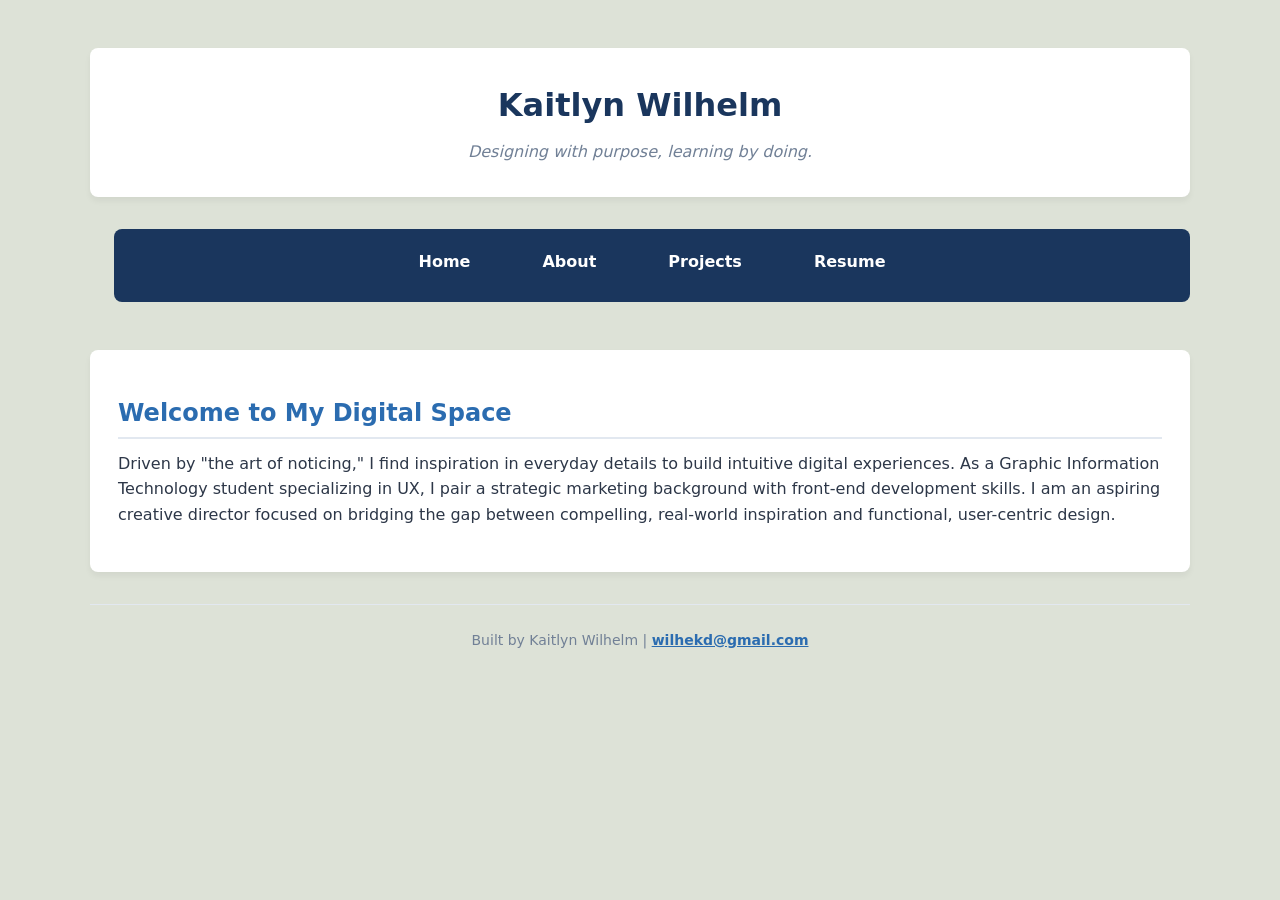
<file: index.html>
<!DOCTYPE html>
<html lang="en">
<head>
    <meta charset="UTF-8">
    <meta name="viewport" content="width=device-width, initial-scale=1.0">
    <link rel="stylesheet" href="styles.css"> 
    <title>Kaitlyn Wilhelm | Design & Development Portfolio</title>
</head>
<body>
    <header> 
        <h1>Kaitlyn Wilhelm</h1>
        <p>Designing with purpose, learning by doing.</p>
    </header>
     <nav>
    <ul>
        <li><a href="index.html">Home</a></li>
        <li><a href="about.html">About</a></li>
        <li><a href="projects.html">Projects</a></li>
        <li><a href="resume.html">Resume</a></li>
    </ul>
</nav>
    <main>
        <section class="hero-intro">
            <h2>Welcome to My Digital Space</h2>
            <p>Driven by "the art of noticing," I find inspiration in everyday details to build intuitive digital experiences. As a Graphic Information Technology student specializing in UX, I pair a strategic marketing background with front-end development skills. I am an aspiring creative director focused on bridging the gap between compelling, real-world inspiration and functional, user-centric design.</p>
        </section>
    </main>
    <footer>
        <p>Built by Kaitlyn Wilhelm | <a href="mailto:wilhekd@gmail.com">wilhekd@gmail.com</a></p>
    </footer>
</body>
</html>
</file>
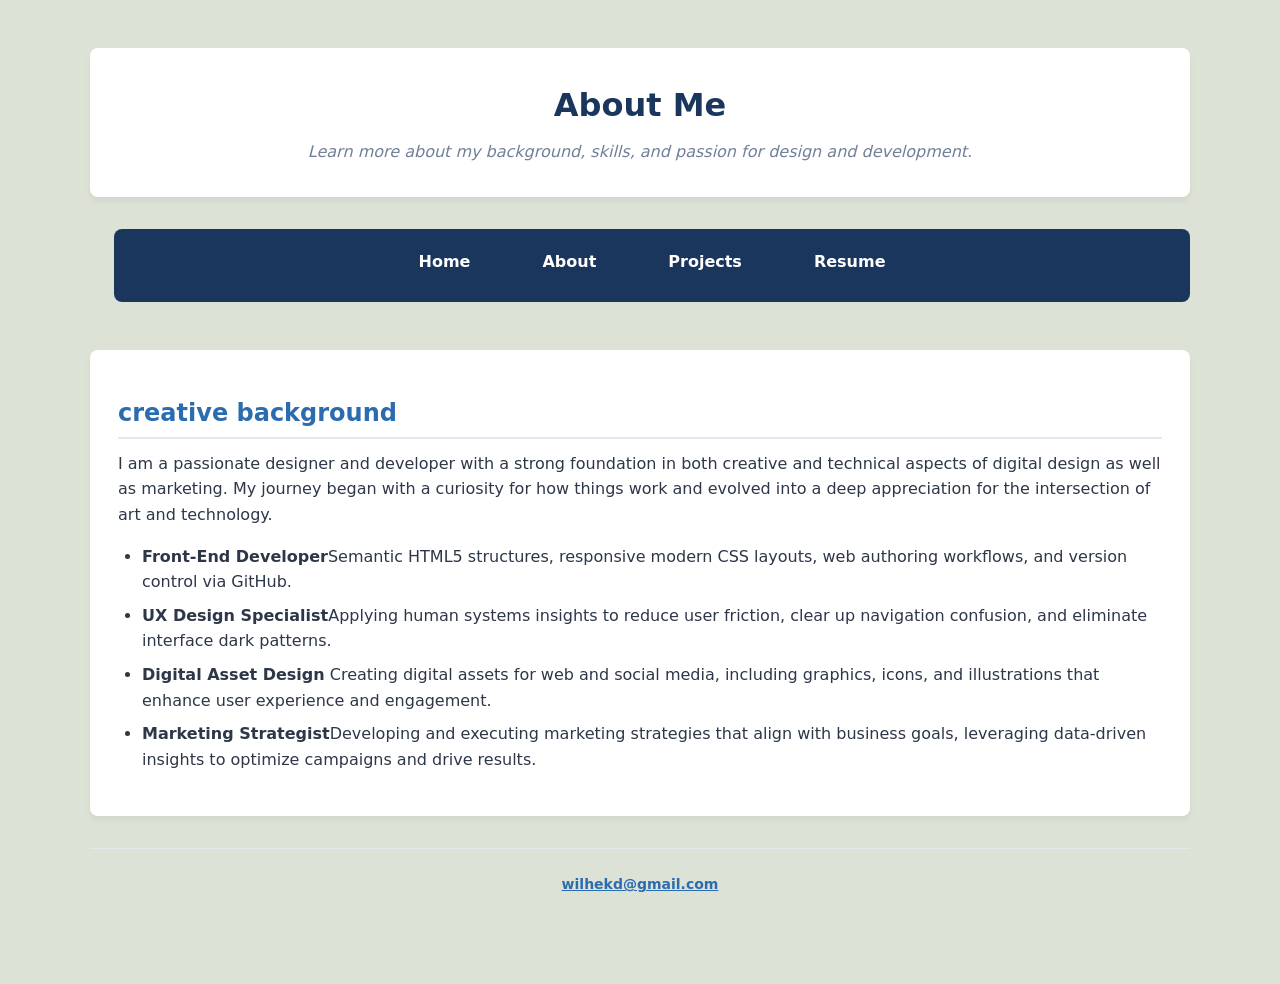
<file: about.html>
<!DOCTYPE html>
<html lang="en">
<head>
    <meta charset="UTF-8">
    <meta name="viewport" content="width=device-width, initial-scale=1.0">
    <link rel="stylesheet" href="styles.css">
    <title>About Me | Kaitlyn Wilhelm</title>
</head>
<body>
     <header>
        <h1>About Me</h1>
        <p>Learn more about my background, skills, and passion for design and development.</p>
     </header>
<nav>
    <ul>
        <li><a href="index.html">Home</a></li>
        <li><a href="about.html">About</a></li>
        <li><a href="projects.html">Projects</a></li>
        <li><a href="resume.html">Resume</a></li>
    </ul>
</nav>
<main>
    <section class="about-content">
        <h2>creative background</h2>
        <p>I am a passionate designer and developer with a strong foundation in both creative and technical aspects of digital design as well as marketing. My journey began with a curiosity for how things work and evolved into a deep appreciation for the intersection of art and technology.</p>
   
   <ul>
       <li><strong> Front-End Developer</strong>Semantic HTML5 structures, responsive modern CSS layouts, web authoring workflows, and version control via GitHub.</li>
       <li><strong>UX Design Specialist</strong>Applying human systems insights to reduce user friction, clear up navigation confusion, and eliminate interface dark patterns.</li>
       <li><strong>Digital Asset Design</strong> Creating digital assets for web and social media, including graphics, icons, and illustrations that enhance user experience and engagement.</li>
       <li><strong>Marketing Strategist</strong>Developing and executing marketing strategies that align with business goals, leveraging data-driven insights to optimize campaigns and drive results.</li>
   </ul>
</section>
</main>
<footer> <p><a href="mailto:wilhekd@gmail.com">wilhekd@gmail.com</a></p>
</footer>  
</body>
</html>
</file>
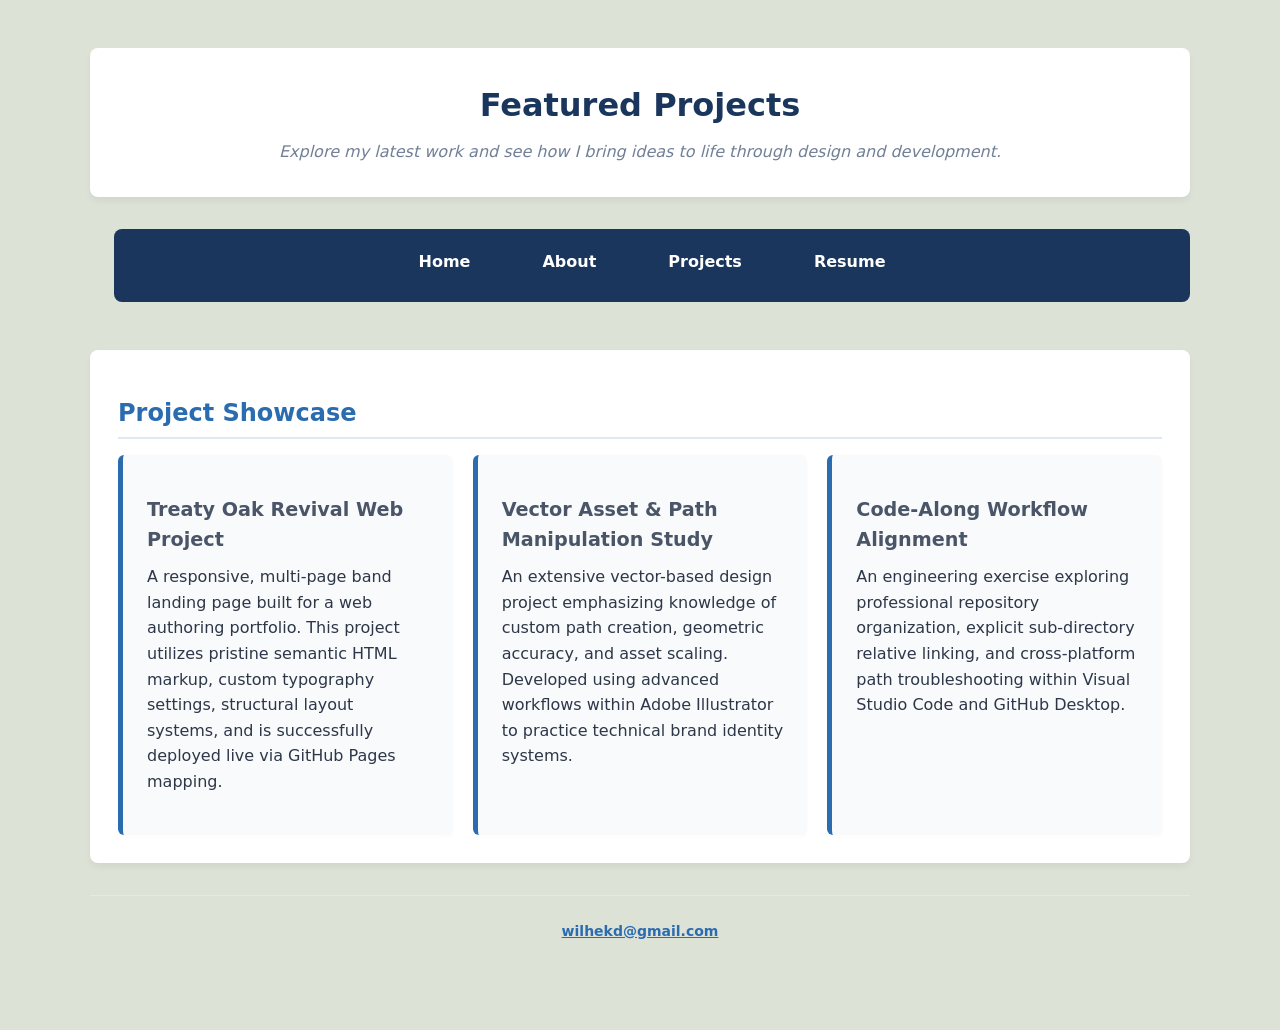
<file: projects.html>
<!DOCTYPE html>
<html lang="en">
<head>
    <meta charset="UTF-8">
    <meta name="viewport" content="width=device-width, initial-scale=1.0">
    <link rel="stylesheet" href="styles.css">
    <title>Projects | Kaitlyn Wilhelm</title>
</head>
<body>
    <header>
        <h1>Featured Projects</h1>
        <p>Explore my latest work and see how I bring ideas to life through design and development.</p>
    </header>
    <nav>
    <ul>
        <li><a href="index.html">Home</a></li>
        <li><a href="about.html">About</a></li>
        <li><a href="projects.html">Projects</a></li>
        <li><a href="resume.html">Resume</a></li>
    </ul>
</nav>
    <main>
        <section class="projects-section">
            <h2>Project Showcase</h2> 
            <div class="project-grid">
                <article class="project-card">
                    <h3>Treaty Oak Revival Web Project</h3>
                    <p>A responsive, multi-page band landing page built for a web authoring portfolio. This project utilizes pristine semantic HTML markup, custom typography settings, structural layout systems, and is successfully deployed live via GitHub Pages mapping.</p>
                </article>

                <article class="project-card">
                    <h3>Vector Asset & Path Manipulation Study</h3>
                    <p>An extensive vector-based design project emphasizing knowledge of custom path creation, geometric accuracy, and asset scaling. Developed using advanced workflows within Adobe Illustrator to practice technical brand identity systems.</p>
                </article>

                <article class="project-card">
                    <h3>Code-Along Workflow Alignment</h3>
                    <p>An engineering exercise exploring professional repository organization, explicit sub-directory relative linking, and cross-platform path troubleshooting within Visual Studio Code and GitHub Desktop.</p>
                </article>
            </div>
        </section>    
    </main>
    <footer>
        <p><a href="mailto:wilhekd@gmail.com">wilhekd@gmail.com</a></p>
    </footer>
</body>
</html>
</file>
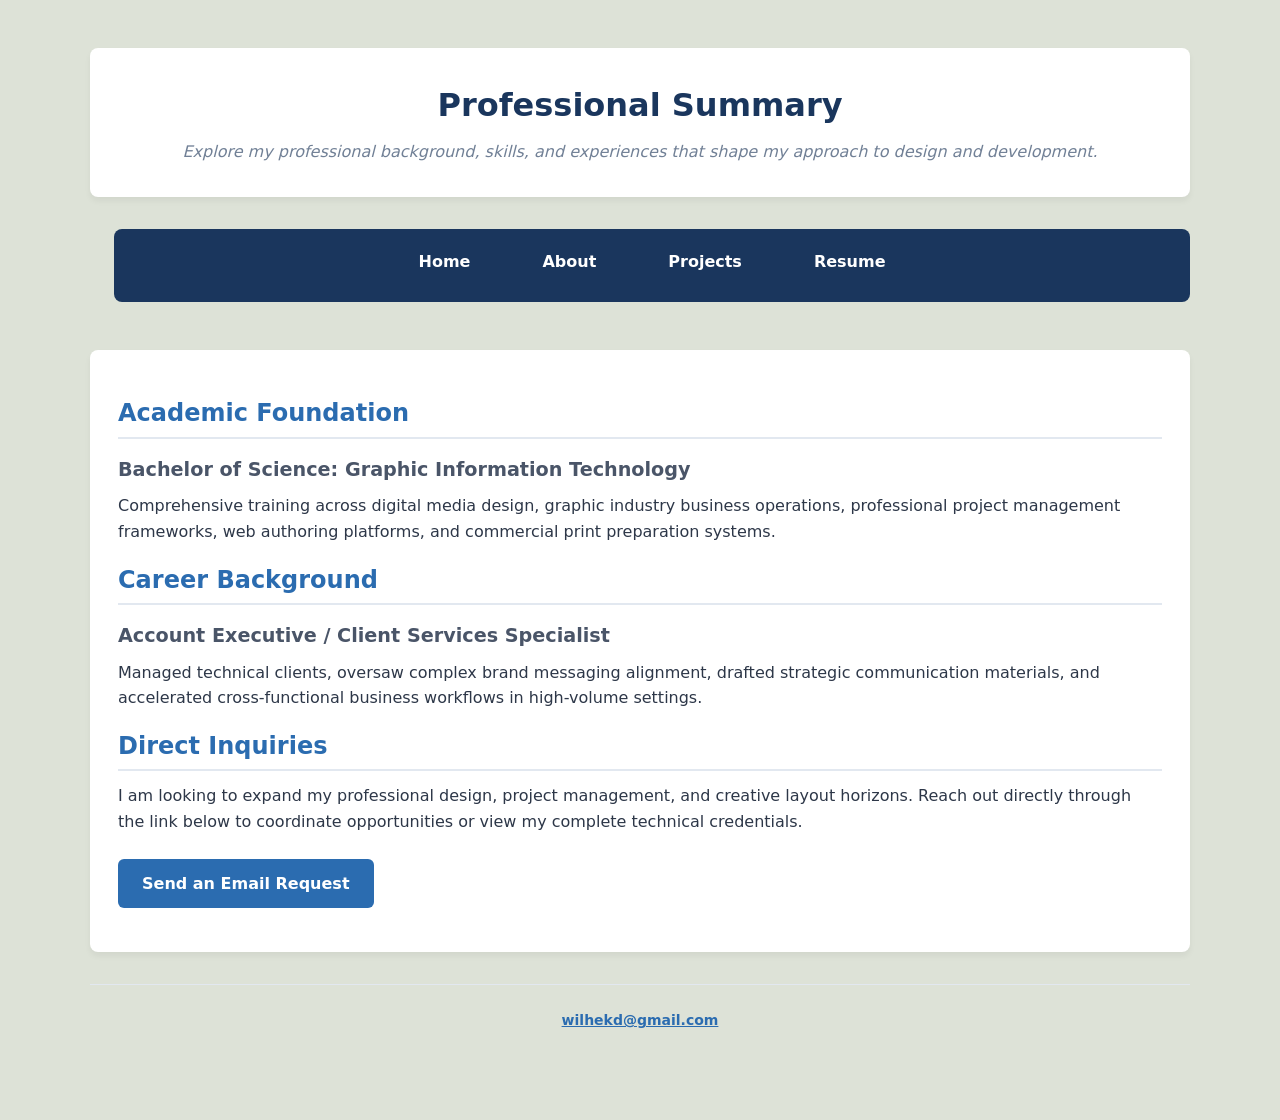
<file: resume.html>
<!DOCTYPE html>
<html lang="en">
<head>
    <meta charset="UTF-8">
    <meta name="viewport" content="width=device-width, initial-scale=1.0">
    <link rel="stylesheet" href="styles.css">
    <title>Resume | Kaitlyn Wilhelm</title>
</head>
<body>
    <header>
        <h1>Professional Summary</h1>
        <p>Explore my professional background, skills, and experiences that shape my approach to design and development.</p>
    </header>
    <nav>
    <ul>
        <li><a href="index.html">Home</a></li>
        <li><a href="about.html">About</a></li>
        <li><a href="projects.html">Projects</a></li>
        <li><a href="resume.html">Resume</a></li>
    </ul>
</nav>
    <main>  
        <section class="resume-section">
            <h2>Academic Foundation</h2>
            <div class="resume-item">
                <h3>Bachelor of Science: Graphic Information Technology</h3>
                <p>Comprehensive training across digital media design, graphic industry business operations, professional project management frameworks, web authoring platforms, and commercial print preparation systems.</p>
            </div>

            <h2>Career Background</h2>
            <div class="resume-item">
                <h3>Account Executive / Client Services Specialist</h3>
                <p>Managed technical clients, oversaw complex brand messaging alignment, drafted strategic communication materials, and accelerated cross-functional business workflows in high-volume settings.</p>
            </div>

            <h2>Direct Inquiries</h2>
            <div class="resume-item">
                <p>I am looking to expand my professional design, project management, and creative layout horizons. Reach out directly through the link below to coordinate opportunities or view my complete technical credentials.</p>
                <p><a href="mailto:wilhekd@gmail.com" class="resume-cta">Send an Email Request</a></p>
            </div>
        </section>
    </main>
    <footer>
        <p><a href="mailto:wilhekd@gmail.com">wilhekd@gmail.com</a></p>
    </footer>
</body>
</html>
</file>
<file: styles.css>
/* CSS Styles by Wilhelm K. D. */

/* GLOBAL (base) MOBILE FIRST*/
* {
    box-sizing: border-box;
    margin: 0;
    padding: 0;
}

 body {
    font-family: 'Segoe UI', system-ui, -apple-system, sans-serif;
    line-height: 1.6;
    color: #2D3748;  
    background-color: #dde2d7;
    padding: 1rem;
    
     display: grid;
    grid-template-columns: 1fr;
    gap: 1.5rem;
}


h1 { color: #1A365D; font-size: 2rem; margin-bottom: 0.5rem; }
h2 { color: #2B6CB0; font-size: 1.5rem; margin-top: 1rem; margin-bottom: 0.75rem; border-bottom: 2px solid #E2E8F0; padding-bottom: 0.25rem; }
h3 { color: #4A5568; font-size: 1.2rem; margin-top: 1rem; margin-bottom: 0.5rem; }
p { margin-bottom: 1rem; }
ul { margin-left: 1.5rem; margin-bottom: 1rem; }
li { margin-bottom: 0.5rem; }
header {
    background: #FFFFFF;
    padding: 2rem 1rem;
    border-radius: 8px;
    box-shadow: 0 4px 6px rgba(0, 0, 0, 0.05);
    text-align: center;
}
header p {
    color: #718096;
    font-style: italic;
    margin-bottom: 0;
}


nav ul {
    list-style: none;
    display: flex;
    flex-direction: column; 
    gap: 0.5rem;
    background: #1A365D;
    padding: 1rem;
    border-radius: 8px;
}

nav a {
    color: #FFFFFF;
    text-decoration: none;
    font-weight: 600;
    display: block;
    text-align: center;
    padding: 0.75rem;
    border-radius: 6px;
    background: rgba(255, 255, 255, 0.05);
    transition: background 0.2s ease, transform 0.1s ease;
}

nav a:hover, nav a:focus {
    background: #2B6CB0;
    outline: none;
}

main {
    background: #FFFFFF;
    padding: 1.75rem;
    border-radius: 8px;
    box-shadow: 0 4px 6px rgba(0, 0, 0, 0.05);
}


.project-grid {
    display: grid;
    grid-template-columns: 1fr;
    gap: 1.25rem;
    margin-top: 1rem;
}
.project-card {
    background: #F8FAFC;
    padding: 1.5rem;
    border-left: 5px solid #2B6CB0;
    border-radius: 6px;
    box-shadow: 0 2px 4px rgba(0, 0, 0, 0.02);
}


.resume-cta {
    display: inline-block;
    background: #2B6CB0;
    color: #FFFFFF;
    text-decoration: none;
    padding: 0.75rem 1.5rem;
    border-radius: 6px;
    font-weight: bold;
    margin-top: 0.5rem;
    transition: background 0.2s ease;
}

.resume-cta:hover {
    background: #1A365D;
}

footer {
    text-align: center;
    font-size: 0.875rem;
    color: #718096;
    padding: 1.5rem 1rem;
    border-top: 1px solid #E2E8F0;
}

footer a {
    color: #2B6CB0;
    text-decoration: underline;
    font-weight: 600;
}
@media (min-width: 768px) {
    body {
        max-width: 1100px;
        margin: 3rem auto;
        padding: 0;
        gap: 2rem;
    }

    
    nav ul {
        flex-direction: row;
        justify-content: center;
        gap: 1.5rem;
        padding: 0.75rem;
    }

    nav a {
        padding: 0.5rem 1.5rem;
        background: transparent;
    }

     
    .project-grid {
        grid-template-columns: repeat(3, 1fr);
    }}
</file>
